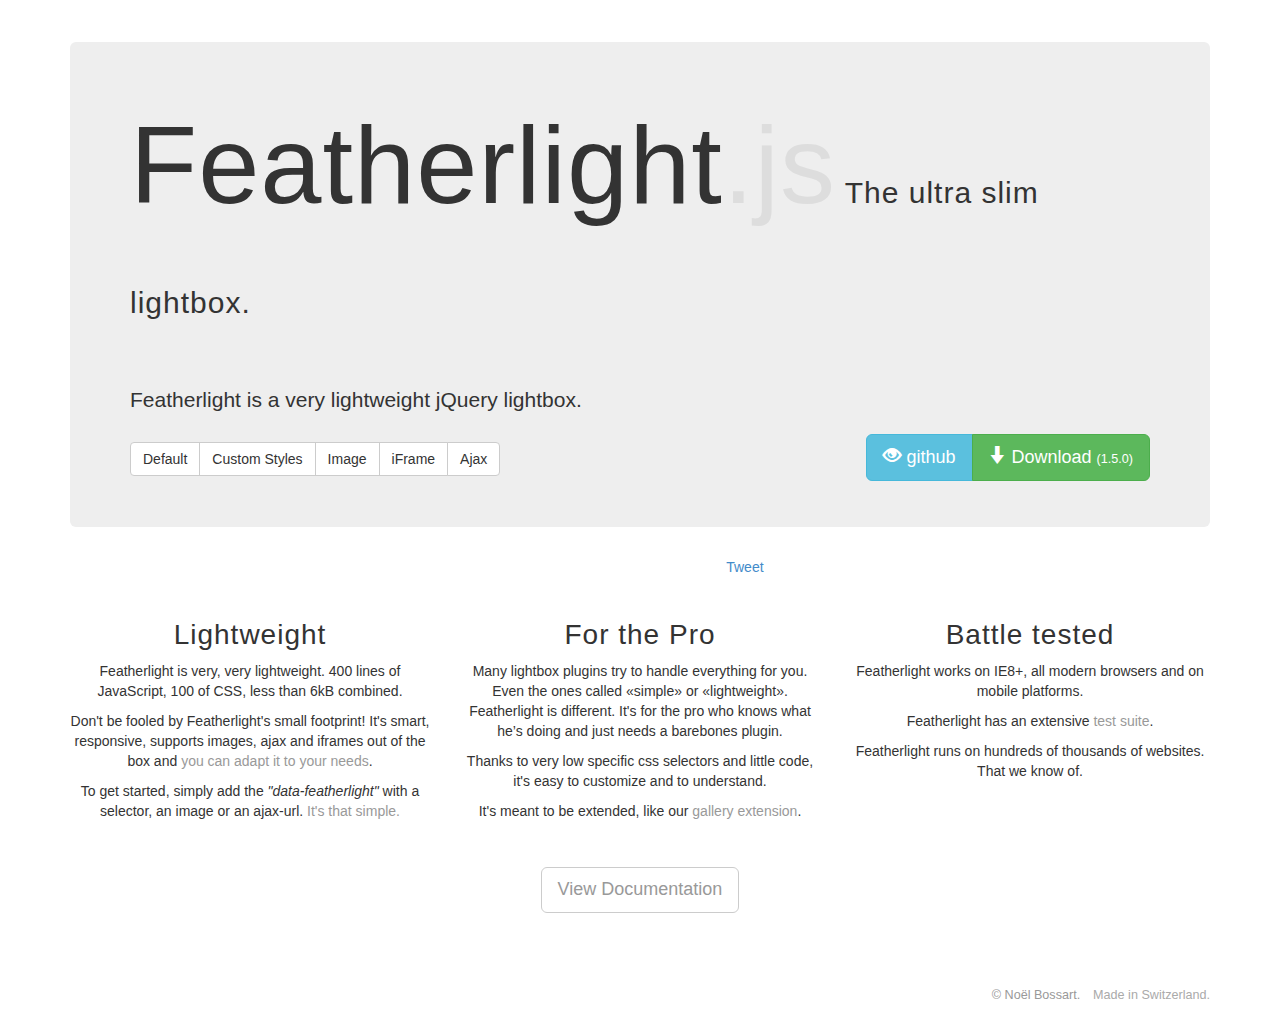
<file: featherlight-1.5.0/index.html>
<!DOCTYPE html>
<html>
	<head>
		<meta http-equiv="content-type" content="text/html; charset=UTF-8" />
		<title>Featherlight – The ultra slim jQuery lightbox.</title>
		<link href="assets/stylesheets/bootstrap.min.css" rel="stylesheet" />
		<link type="text/css" rel="stylesheet" href="release/featherlight.min.css" />
		<style type="text/css">
			@media all {
				.lightbox { display: none; }
				.fl-page h1,
				.fl-page h3,
				.fl-page h4 {
					font-family: 'HelveticaNeue-UltraLight', 'Helvetica Neue UltraLight', 'Helvetica Neue', Arial, Helvetica, sans-serif;
					font-weight: 100;
					letter-spacing: 1px;
				}
				.fl-page h1 { font-size: 110px; margin-bottom: 0.5em; }
				.fl-page h1 i { font-style: normal; color: #ddd; }
				.fl-page h1 span { font-size: 30px; color: #333;}
				.fl-page h3 { text-align: right; }
				.fl-page h3 { font-size: 15px; }
				.fl-page h4 { font-size: 2em; }
				.fl-page .jumbotron { margin-top: 2em; }
				.fl-page .doc { margin: 2em 0;}
				.fl-page .btn-download { float: right; }
				.fl-page .btn-default { vertical-align: bottom; }

				.fl-page .btn-lg span { font-size: 0.7em; }
				.fl-page .footer { margin-top: 3em; color: #aaa; font-size: 0.9em;}
				.fl-page .footer a { color: #999; text-decoration: none; margin-right: 0.75em;}
				.fl-page .github { margin: 2em 0; }
				.fl-page .github a { vertical-align: top; }
				.fl-page .marketing a { color: #999; }

				/* override default feather style... */
				.fixwidth {
					background: rgba(256,256,256, 0.8);
				}
				.fixwidth .featherlight-content {
					width: 500px;
					padding: 25px;
					color: #fff;
					background: #111;
				}
				.fixwidth .featherlight-close {
					color: #fff;
					background: #333;
				}

			}
			@media(max-width: 768px){
				.fl-page h1 span { display: block; }
				.fl-page .btn-download { float: none; margin-bottom: 1em; }
			}
		</style>
	</head>
	<body class="fl-page">
		<div class="container">
			<div class="jumbotron">
				<h1>Featherlight<i>.js</i><span> The ultra slim lightbox.</span></h1>
				<p class="lead">Featherlight is a very lightweight jQuery lightbox.</p>
				<div class="btn-group btn-download">
					<a class="btn btn-lg btn-info" href="https://github.com/noelboss/featherlight/">
						<i class="glyphicon glyphicon-eye-open"></i>
						github
					</a>
					<a class="btn btn-lg btn-success" href="https://github.com/noelboss/featherlight/archive/1.5.0.zip">
						<i class="glyphicon glyphicon-arrow-down"></i>
						Download <span>(1.5.0)</span>
					</a>
				</div>
				<div class="btn-group">
					<a class="btn btn-default" href="#" data-featherlight="#fl1">Default</a>
					<a class="btn btn-default" href="#" data-featherlight="#fl2" data-featherlight-variant="fixwidth">Custom Styles</a>
					<a class="btn btn-default" href="assets/images/droplets.jpg" data-featherlight="image">Image</a>
					<a class="btn btn-default" href="#" data-featherlight="#fl3">iFrame</a>
					<a class="btn btn-default" href="index.html .ajaxcontent" data-featherlight="ajax">Ajax</a>
				</div>
			</div>
			<div class="row github text-center">
				<iframe class="github-btn" src="http://ghbtns.com/github-btn.html?user=noelboss&amp;repo=Featherlight&amp;type=watch&amp;count=true" allowtransparency="true" frameborder="0" scrolling="0" width="100px" height="20px"></iframe>
				<iframe class="github-btn" src="http://ghbtns.com/github-btn.html?user=noelboss&amp;repo=Featherlight&amp;type=fork&amp;count=true" allowtransparency="true" frameborder="0" scrolling="0" width="102px" height="20px"></iframe>
				<a href="https://twitter.com/share" class="twitter-share-button" data-counturl="noelboss.github.io/featherlight/" data-url="http://bit.ly/1hsLGpp" data-text="Featherlight – The ultra slim, responsive jQuery lightbox. It handles images, iFrames, inline- and ajax-content!
> " data-hashtags="#lightbox,#featherlight,#jQuery,#gallery,#responsive" data-dnt="true">Tweet</a>
				<script>!function(d,s,id){var js,fjs=d.getElementsByTagName(s)[0],p=/^http:/.test(d.location)?'http':'https';if(!d.getElementById(id)){js=d.createElement(s);js.id=id;js.src=p+'://platform.twitter.com/widgets.js';fjs.parentNode.insertBefore(js,fjs);}}(document, 'script', 'twitter-wjs');</script>
			</div>
			<div class="row marketing text-center">
				<div class="col-lg-4">
					<h4>Lightweight</h4>
					<p>
						Featherlight is very, very lightweight. 400 lines of JavaScript, 100 of CSS, less than 6kB combined.
					</p>
					<p>
						Don't be fooled by Featherlight's small footprint! It's smart, responsive, supports images, ajax and iframes out of the box and <a href="https://github.com/noelboss/featherlight/#configuration">you can adapt it to your needs</a>.
					</p>
					<p>
						To get started, simply add the <em>"data-featherlight"</em> with a selector, an image or an ajax-url. <a href="https://github.com/noelboss/featherlight/#usage">It's that simple.</a>
					</p>
				</div>

				<div class="col-lg-4">
					<h4>For the Pro</h4>
					<p>
						Many lightbox plugins try to handle everything for you. Even the ones called «simple» or «lightweight». Featherlight is different. It's for the pro who knows what he’s doing and just needs a barebones plugin.
					</p>
					<p>
						Thanks to very low specific css selectors and little code, it's easy to customize and to understand.
					</p>
					<p>
						It's meant to be extended, like our <a href="http://noelboss.github.io/featherlight/gallery.html">gallery extension</a>.
					</p>
				</div>
				<div class="col-lg-4">
					<h4>Battle tested</h4>
					<p>
						Featherlight works on IE8+, all modern browsers and on mobile platforms.
					</p>
					<p>
						Featherlight has an extensive <a href="https://travis-ci.org/noelboss/featherlight">test suite</a>.
					</p>
					<p>
						Featherlight runs on hundreds of thousands of websites. That we know of.
					</p>
				</div>
			</div>

			<div class="row marketing text-center">
				<div class="col-lg-3">
				</div>
				<div class="col-lg-6">
					<a class="doc btn btn-lg btn-default" href="https://github.com/noelboss/featherlight/#installation">
						View Documentation
					</a>
				</div>
				<div class="col-lg-3">
				</div>
			</div>
			<div class="footer text-right">
				<p><a href="//noelboss.com">&copy; Noël Bossart.</a> Made in Switzerland.</p>
			</div>
		</div>

		<div class="lightbox" id="fl1">
			<h2>Featherlight Default</h2>
			<p>
				This is a default featherlight lightbox.<br>
				It's flexible in height and width.<br>
				Everything that is used to display and style the box can be found in the <a href="https://github.com/noelboss/featherlight/blob/master/src/featherlight.css">featherlight.css</a> file which is pretty simple.</p>
		</div>

		<div class="lightbox" id="fl2">
			<h2>Featherlight with custom styles</h2>
			<p>It's easy to override the styling of Featherlight. All you need to do is specify an additional class in the data-featherlight-variant of the triggering element. This class will be added and you can then override everything. You can also reset all CSS: <em>$('.special').featherlight({ resetCss: true });</em>
			</p>
		</div>

		<iframe class="lightbox" src="//player.vimeo.com/video/33110953" width="500" height="281" id="fl3" style="border:none;" webkitallowfullscreen mozallowfullscreen allowfullscreen></iframe>

		<div class="ajaxcontent lightbox">
			<h2>This Ligthbox was loaded using ajax</h2>
			<p>With <a href="https://github.com/noelboss/featherlight/#installation">little code</a>, you can build lightboxes that use custom content loaded with ajax...</p>
		</div>

		<script src="assets/javascripts/jquery-1.7.0.min.js"></script>
		<script src="release/featherlight.min.js" type="text/javascript" charset="utf-8"></script>

		<script>
			(function(i,s,o,g,r,a,m){i['GoogleAnalyticsObject']=r;i[r]=i[r]||function(){
			(i[r].q=i[r].q||[]).push(arguments)},i[r].l=1*new Date();a=s.createElement(o),
			m=s.getElementsByTagName(o)[0];a.async=1;a.src=g;m.parentNode.insertBefore(a,m)
			})(window,document,'script','//stats.g.doubleclick.net/dc.js','ga');

			ga('create', 'UA-5342062-6', 'noelboss.github.io');
			ga('send', 'pageview');
		</script>
	</body>
</html>
</file>
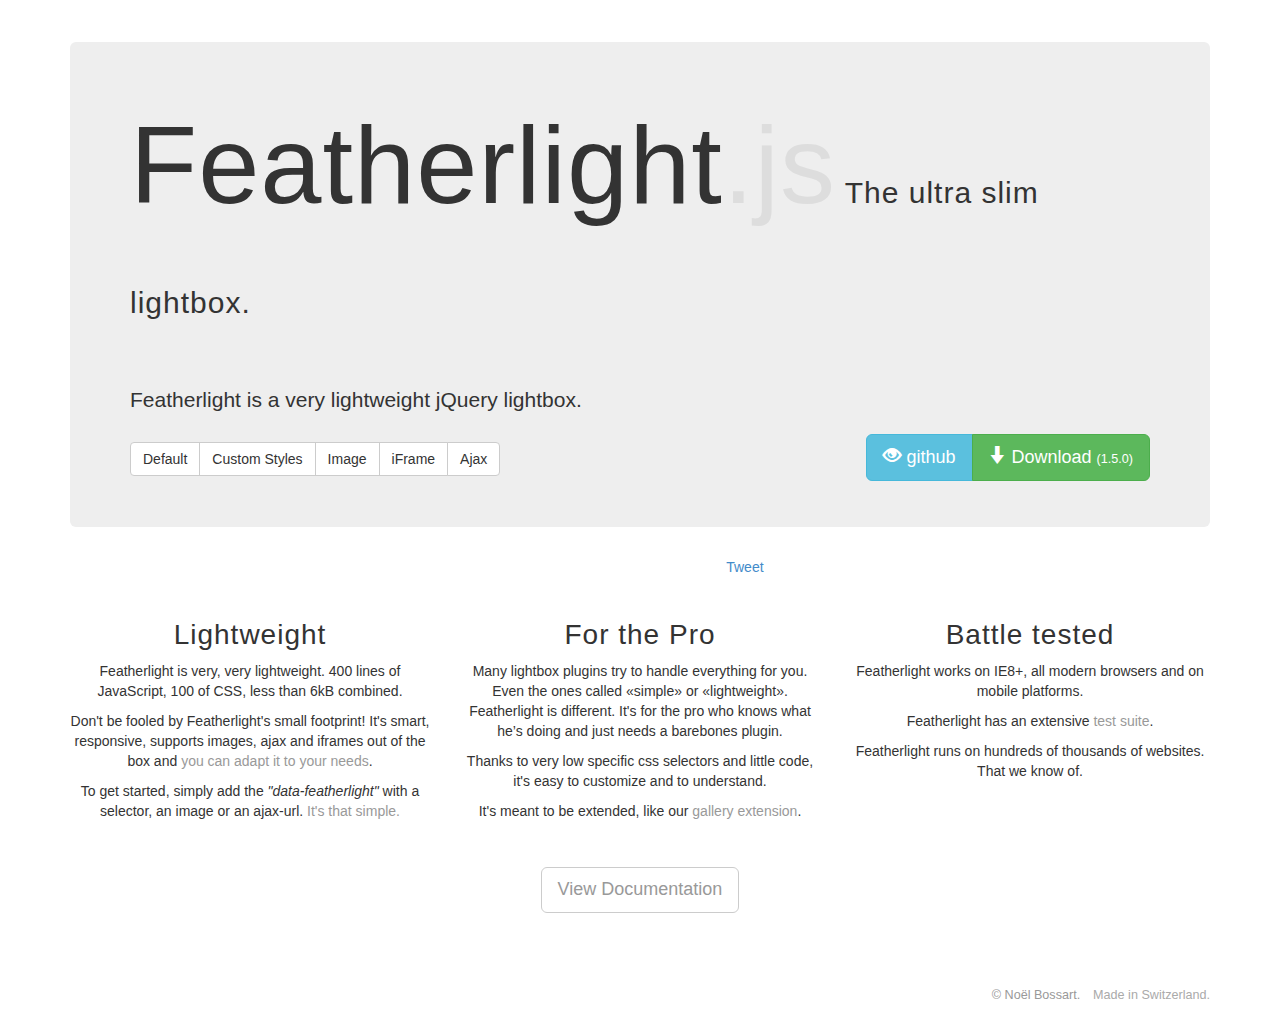
<file: featherlight-1.5.0/src/index.html>
<!DOCTYPE html>
<html>
	<head>
		<meta http-equiv="content-type" content="text/html; charset=UTF-8" />
		<title>Featherlight – The ultra slim jQuery lightbox.</title>
		<link href="../assets/stylesheets/bootstrap.min.css" rel="stylesheet" />
		<link type="text/css" rel="stylesheet" href="featherlight.css" />
		<style type="text/css">
			@media all {
				.lightbox { display: none; }
				.fl-page h1,
				.fl-page h3,
				.fl-page h4 {
					font-family: 'HelveticaNeue-UltraLight', 'Helvetica Neue UltraLight', 'Helvetica Neue', Arial, Helvetica, sans-serif;
					font-weight: 100;
					letter-spacing: 1px;
				}
				.fl-page h1 { font-size: 110px; margin-bottom: 0.5em; }
				.fl-page h1 i { font-style: normal; color: #ddd; }
				.fl-page h1 span { font-size: 30px; color: #333;}
				.fl-page h3 { text-align: right; }
				.fl-page h3 { font-size: 15px; }
				.fl-page h4 { font-size: 2em; }
				.fl-page .jumbotron { margin-top: 2em; }
				.fl-page .doc { margin: 2em 0;}
				.fl-page .btn-download { float: right; }
				.fl-page .btn-default { vertical-align: bottom; }

				.fl-page .btn-lg span { font-size: 0.7em; }
				.fl-page .footer { margin-top: 3em; color: #aaa; font-size: 0.9em;}
				.fl-page .footer a { color: #999; text-decoration: none; margin-right: 0.75em;}
				.fl-page .github { margin: 2em 0; }
				.fl-page .github a { vertical-align: top; }
				.fl-page .marketing a { color: #999; }

				/* override default feather style... */
				.fixwidth {
					background: rgba(256,256,256, 0.8);
				}
				.fixwidth .featherlight-content {
					width: 500px;
					padding: 25px;
					color: #fff;
					background: #111;
				}
				.fixwidth .featherlight-close {
					color: #fff;
					background: #333;
				}

			}
			@media(max-width: 768px){
				.fl-page h1 span { display: block; }
				.fl-page .btn-download { float: none; margin-bottom: 1em; }
			}
		</style>
	</head>
	<body class="fl-page">
		<div class="container">
			<div class="jumbotron">
				<h1>Featherlight<i>.js</i><span> The ultra slim lightbox.</span></h1>
				<p class="lead">Featherlight is a very lightweight jQuery lightbox.</p>
				<div class="btn-group btn-download">
					<a class="btn btn-lg btn-info" href="https://github.com/noelboss/featherlight/">
						<i class="glyphicon glyphicon-eye-open"></i>
						github
					</a>
					<a class="btn btn-lg btn-success" href="https://github.com/noelboss/featherlight/archive/master.zip">
						<i class="glyphicon glyphicon-arrow-down"></i>
						Download <span>(1.5.0)</span>
					</a>
				</div>
				<div class="btn-group">
					<a class="btn btn-default" href="#" data-featherlight="#fl1">Default</a>
					<a class="btn btn-default" href="#" data-featherlight="#fl2" data-featherlight-variant="fixwidth">Custom Styles</a>
					<a class="btn btn-default" href="../assets/images/droplets.jpg" data-featherlight="image">Image</a>
					<a class="btn btn-default" href="#" data-featherlight="#fl3">iFrame</a>
					<a class="btn btn-default" href="index.html .ajaxcontent" data-featherlight="ajax">Ajax</a>
				</div>
			</div>
			<div class="row github text-center">
				<iframe class="github-btn" src="http://ghbtns.com/github-btn.html?user=noelboss&amp;repo=Featherlight&amp;type=watch&amp;count=true" allowtransparency="true" frameborder="0" scrolling="0" width="100px" height="20px"></iframe>
				<iframe class="github-btn" src="http://ghbtns.com/github-btn.html?user=noelboss&amp;repo=Featherlight&amp;type=fork&amp;count=true" allowtransparency="true" frameborder="0" scrolling="0" width="102px" height="20px"></iframe>
				<a href="https://twitter.com/share" class="twitter-share-button" data-counturl="noelboss.github.io/featherlight/" data-url="http://bit.ly/1hsLGpp" data-text="Featherlight – The ultra slim, responsive jQuery lightbox. It handles images, iFrames, inline- and ajax-content!
> " data-hashtags="#lightbox,#featherlight,#jQuery,#gallery,#responsive" data-dnt="true">Tweet</a>
				<script>!function(d,s,id){var js,fjs=d.getElementsByTagName(s)[0],p=/^http:/.test(d.location)?'http':'https';if(!d.getElementById(id)){js=d.createElement(s);js.id=id;js.src=p+'://platform.twitter.com/widgets.js';fjs.parentNode.insertBefore(js,fjs);}}(document, 'script', 'twitter-wjs');</script>
			</div>
			<div class="row marketing text-center">
				<div class="col-lg-4">
					<h4>Lightweight</h4>
					<p>
						Featherlight is very, very lightweight. 400 lines of JavaScript, 100 of CSS, less than 6kB combined.
					</p>
					<p>
						Don't be fooled by Featherlight's small footprint! It's smart, responsive, supports images, ajax and iframes out of the box and <a href="https://github.com/noelboss/featherlight/#configuration">you can adapt it to your needs</a>.
					</p>
					<p>
						To get started, simply add the <em>"data-featherlight"</em> with a selector, an image or an ajax-url. <a href="https://github.com/noelboss/featherlight/#usage">It's that simple.</a>
					</p>
				</div>

				<div class="col-lg-4">
					<h4>For the Pro</h4>
					<p>
						Many lightbox plugins try to handle everything for you. Even the ones called «simple» or «lightweight». Featherlight is different. It's for the pro who knows what he’s doing and just needs a barebones plugin.
					</p>
					<p>
						Thanks to very low specific css selectors and little code, it's easy to customize and to understand.
					</p>
					<p>
						It's meant to be extended, like our <a href="http://noelboss.github.io/featherlight/gallery.html">gallery extension</a>.
					</p>
				</div>
				<div class="col-lg-4">
					<h4>Battle tested</h4>
					<p>
						Featherlight works on IE8+, all modern browsers and on mobile platforms.
					</p>
					<p>
						Featherlight has an extensive <a href="https://travis-ci.org/noelboss/featherlight">test suite</a>.
					</p>
					<p>
						Featherlight runs on hundreds of thousands of websites. That we know of.
					</p>
				</div>
			</div>

			<div class="row marketing text-center">
				<div class="col-lg-3">
				</div>
				<div class="col-lg-6">
					<a class="doc btn btn-lg btn-default" href="https://github.com/noelboss/featherlight/#installation">
						View Documentation
					</a>
				</div>
				<div class="col-lg-3">
				</div>
			</div>
			<div class="footer text-right">
				<p><a href="//noelboss.com">&copy; Noël Bossart.</a> Made in Switzerland.</p>
			</div>
		</div>

		<div class="lightbox" id="fl1">
			<h2>Featherlight Default</h2>
			<p>
				This is a default featherlight lightbox.<br>
				It's flexible in height and width.<br>
				Everything that is used to display and style the box can be found in the <a href="https://github.com/noelboss/featherlight/blob/master/src/featherlight.css">featherlight.css</a> file which is pretty simple.</p>
		</div>

		<div class="lightbox" id="fl2">
			<h2>Featherlight with custom styles</h2>
			<p>It's easy to override the styling of Featherlight. All you need to do is specify an additional class in the data-featherlight-variant of the triggering element. This class will be added and you can then override everything. You can also reset all CSS: <em>$('.special').featherlight({ resetCss: true });</em>
			</p>
		</div>

		<iframe class="lightbox" src="//player.vimeo.com/video/33110953" width="500" height="281" id="fl3" style="border:none;" webkitallowfullscreen mozallowfullscreen allowfullscreen></iframe>

		<div class="ajaxcontent lightbox">
			<h2>This Ligthbox was loaded using ajax</h2>
			<p>With <a href="https://github.com/noelboss/featherlight/#installation">little code</a>, you can build lightboxes that use custom content loaded with ajax...</p>
		</div>

		<script src="../assets/javascripts/jquery-1.7.0.min.js"></script>
		<script src="featherlight.js" type="text/javascript" charset="utf-8"></script>

		<script>
			(function(i,s,o,g,r,a,m){i['GoogleAnalyticsObject']=r;i[r]=i[r]||function(){
			(i[r].q=i[r].q||[]).push(arguments)},i[r].l=1*new Date();a=s.createElement(o),
			m=s.getElementsByTagName(o)[0];a.async=1;a.src=g;m.parentNode.insertBefore(a,m)
			})(window,document,'script','//stats.g.doubleclick.net/dc.js','ga');

			ga('create', 'UA-5342062-6', 'noelboss.github.io');
			ga('send', 'pageview');
		</script>
	</body>
</html>
</file>
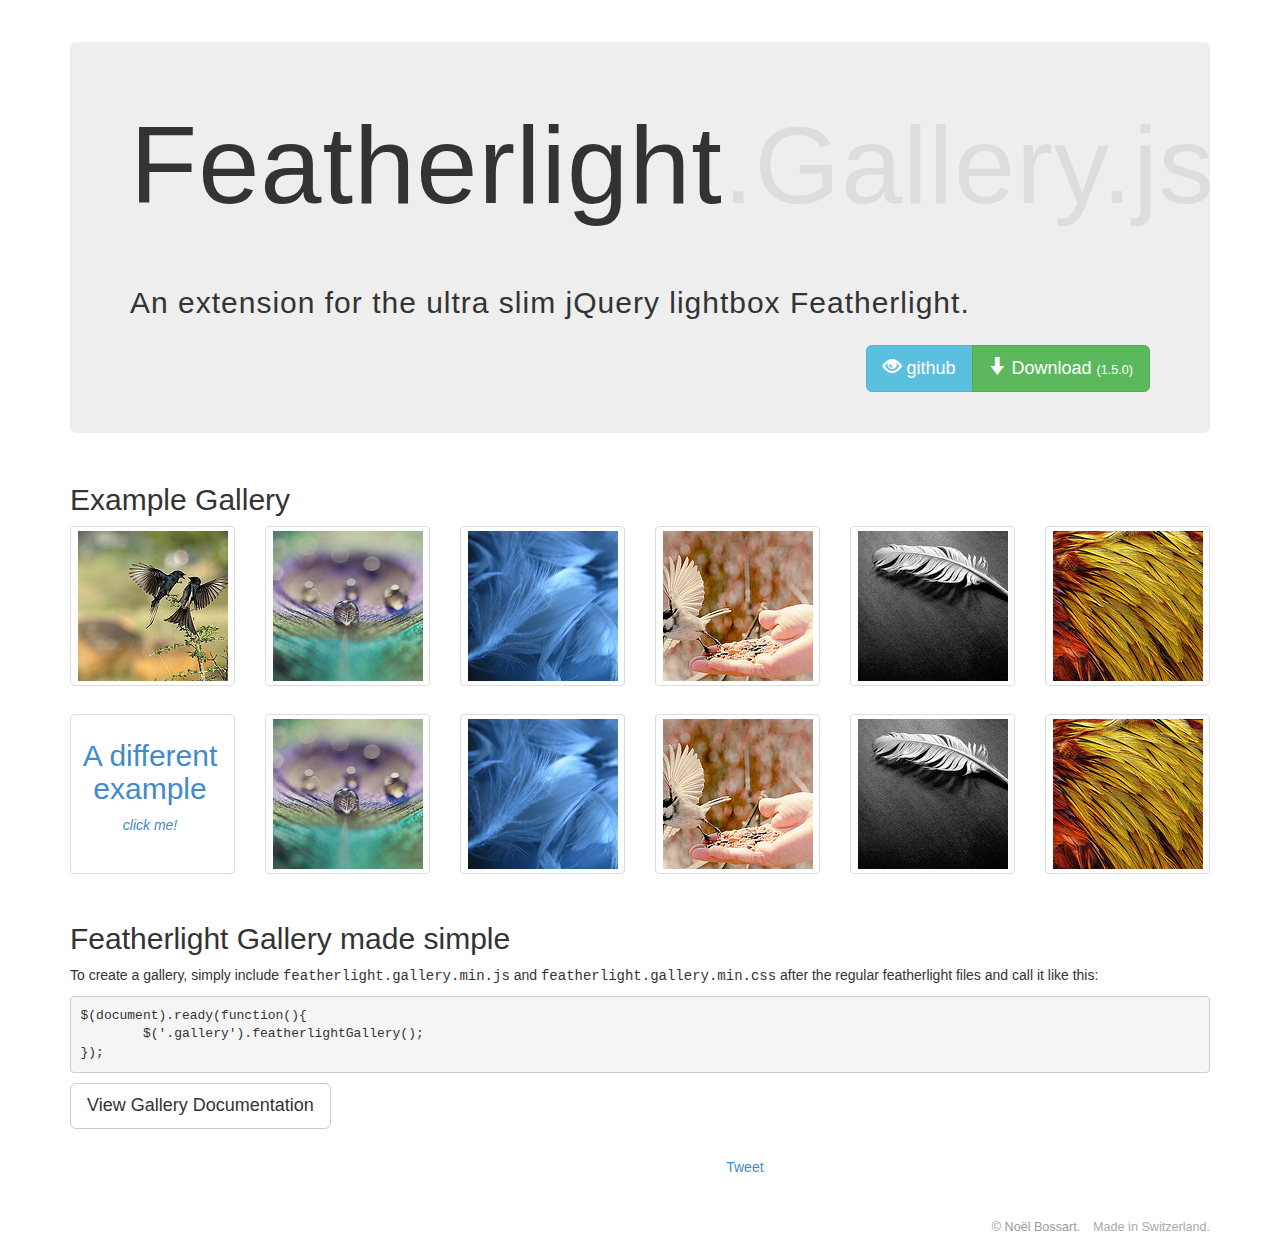
<file: featherlight-1.5.0/gallery.html>
<!DOCTYPE html>
<html>
	<head>
		<meta http-equiv="content-type" content="text/html; charset=UTF-8" />
		<title>Featherlight – The ultra slim jQuery lightbox.</title>
		<link href="assets/stylesheets/bootstrap.min.css" rel="stylesheet" />
		<link type="text/css" rel="stylesheet" href="release/featherlight.min.css" />
		<link type="text/css" rel="stylesheet" href="release/featherlight.gallery.min.css" />
		<style type="text/css">
			@media all {
				.lightbox { display: none; }
				.fl-page h1,
				.fl-page h3,
				.fl-page h4 {
					font-family: 'HelveticaNeue-UltraLight', 'Helvetica Neue UltraLight', 'Helvetica Neue', Arial, Helvetica, sans-serif;
					font-weight: 100;
					letter-spacing: 1px;
				}
				.fl-page h1 { font-size: 110px; margin-bottom: 0.5em; }
				.fl-page h1 i { font-style: normal; color: #ddd; }
				.fl-page h1 span { font-size: 30px; color: #333;}
				.fl-page h3 { text-align: right; }
				.fl-page h3 { font-size: 15px; }
				.fl-page h4 { font-size: 2em; }
				.fl-page .jumbotron { margin-top: 2em; }
				.fl-page .btn-download { float: right; margin-top: -40px; }
				.fl-page .btn-default { vertical-align: bottom; }

				.fl-page .row { margin-top: 2em;}

				.fl-page .btn-lg span { font-size: 0.7em; }
				.fl-page .footer { margin-top: 3em; color: #aaa; font-size: 0.9em;}
				.fl-page .footer a { color: #999; text-decoration: none; margin-right: 0.75em;}
				.fl-page .github { margin: 2em 0; }
				.fl-page .github a { vertical-align: top; }

				/* customized gallery */

				.featherlight-gallery2 {
					background: rgba(100,100,100,0.5);
				}
				.featherlight-gallery2 .featherlight-content {
					background: #000;
				}
				.featherlight-gallery2 .featherlight-next:hover,
				.featherlight-gallery2 .featherlight-previous:hover {
					background: rgba(0,0,0,0.5);
				}
				.featherlight-gallery2 .featherlight-next:hover span,
				.featherlight-gallery2 .featherlight-previous:hover span {
					font-size: 25px;
					line-height: 25px;
					margin-top: -12.5px;
					color: #fff;
				}
				.featherlight-gallery2  .featherlight-close {
					background: transparent;
					color: #fff;
					font-size: 1.2em;
				}
				.featherlight-gallery2.featherlight-last-slide .featherlight-next,
				.featherlight-gallery2.featherlight-first-slide .featherlight-previous {
					display: none;
				}

				/* text slide */
				.thumbnail a { text-decoration: none; }
				.blurb {
					display: inline-block;
					width: 150px;
					height: 150px;
				}
				.blurb h2 { text-align: center;}
				.blurb .detail { display: none;}
				.blurb .teaser {
					font-style: italic;
					text-align: center;
				}
				.featherlight .blurb {
					display: inline-block;
					width: 500px;
					height: 300px;
					color: #99f;
				}
				.featherlight .blurb .detail {
					color: #ddf;
					font-size: large;
					display: inherit;
				}
				.featherlight .blurb .teaser { display: none;}

			}
			@media(max-width: 768px){
				.fl-page h1 span { display: block; }
				.fl-page .btn-download { float: none; margin-bottom: 1em; }
			}
		</style>
	</head>
	<body class="fl-page">
		<div class="container">
			<div class="jumbotron">
				<h1>Featherlight<i>.Gallery.js</i>
					<br/><span> An extension for the ultra slim jQuery lightbox Featherlight.</span></h1>
				<div class="btn-group btn-download">
					<a class="btn btn-lg btn-info" href="https://github.com/noelboss/featherlight/">
						<i class="glyphicon glyphicon-eye-open"></i>
						github
					</a>
					<a class="btn btn-lg btn-success" href="https://github.com/noelboss/featherlight/archive/1.5.0.zip">
						<i class="glyphicon glyphicon-arrow-down"></i>
						Download <span>(1.5.0)</span>
					</a>
				</div>
			</div>


			<div class="row">
				<div class="col-lg-12">
					<h2>Example Gallery</h2>
				</div>
				<div class="col-lg-2">
					<a class="thumbnail gallery" href="assets/images/two_birds.jpg"><img src="assets/images/two_birds.thumb.jpg" /></a>
				</div>
				<div class="col-lg-2">
					<a class="thumbnail gallery" href="assets/images/droplets.jpg"><img src="assets/images/droplets.thumb.jpg" /></a>
				</div>
				<div class="col-lg-2">
					<a class="thumbnail gallery" href="assets/images/blue.jpg"><img src="assets/images/blue.thumb.jpg" /></a>
				</div>
				<div class="col-lg-2">
					<a class="thumbnail gallery" href="assets/images/feed.jpg"><img src="assets/images/feed.thumb.jpg" /></a>
				</div>
				<div class="col-lg-2">
					<a class="thumbnail gallery" href="assets/images/black.jpg"><img src="assets/images/black.thumb.jpg" /></a>
				</div>
				<div class="col-lg-2">
					<a class="thumbnail gallery" href="assets/images/red_and_yellow.jpg"><img src="assets/images/red_and_yellow.thumb.jpg" /></a>
				</div>
			</div>

			<div class="row">
				<div class="col-lg-2">
					<a class="thumbnail gallery2" href=".blurb">
						<div class="blurb">
							<h2>A different example</h2>
							<p class="teaser">click me!</p>
							<span class="detail">
								<p>Featherlight Gallery inherit all the goodies of Featherlight.</p>
								<p>In particular, the different content filters are available and a gallery can have mixed content. For example, this slide that is not an image.</p>
								<p>This gallery also demonstrates the use of a css variant.</p>
						</div>
					</a>
				</div>
				<div class="col-lg-2">
					<a class="thumbnail gallery2" href="assets/images/droplets.jpg"><img src="assets/images/droplets.thumb.jpg" /></a>
				</div>
				<div class="col-lg-2">
					<a class="thumbnail gallery2" href="assets/images/blue.jpg"><img src="assets/images/blue.thumb.jpg" /></a>
				</div>
				<div class="col-lg-2">
					<a class="thumbnail gallery2" href="assets/images/feed.jpg"><img src="assets/images/feed.thumb.jpg" /></a>
				</div>
				<div class="col-lg-2">
					<a class="thumbnail gallery2" href="assets/images/black.jpg"><img src="assets/images/black.thumb.jpg" /></a>
				</div>
				<div class="col-lg-2">
					<a class="thumbnail gallery2" href="assets/images/red_and_yellow.jpg"><img src="assets/images/red_and_yellow.thumb.jpg" /></a>
				</div>
			</div>

			<div class="row">
				<div class="col-lg-12">
					<h2>Featherlight Gallery made simple</h2>
					<p>To create a gallery, simply include <kbd>featherlight.gallery.min.js</kbd> and <kbd>featherlight.gallery.min.css</kbd> after the regular featherlight files and
						call it like this:
					</p>
					<p>
						<pre>$(document).ready(function(){
	$('.gallery').featherlightGallery();
});</pre>
					</p>

					<a class="doc btn btn-lg btn-default" href="https://github.com/noelboss/featherlight/#featherlight-gallery">
						View Gallery Documentation
					</a>
				</div>
			</div>

			<div class="row github text-center">
				<iframe class="github-btn" src="http://ghbtns.com/github-btn.html?user=noelboss&amp;repo=Featherlight&amp;type=watch&amp;count=true" allowtransparency="true" frameborder="0" scrolling="0" width="100px" height="20px"></iframe>
				<iframe class="github-btn" src="http://ghbtns.com/github-btn.html?user=noelboss&amp;repo=Featherlight&amp;type=fork&amp;count=true" allowtransparency="true" frameborder="0" scrolling="0" width="102px" height="20px"></iframe>
				<a href="https://twitter.com/share" class="twitter-share-button" data-via="noelboss" data-related="featherlight" data-dnt="true">Tweet</a>
				<script>!function(d,s,id){var js,fjs=d.getElementsByTagName(s)[0],p=/^http:/.test(d.location)?'http':'https';if(!d.getElementById(id)){js=d.createElement(s);js.id=id;js.src=p+'://platform.twitter.com/widgets.js';fjs.parentNode.insertBefore(js,fjs);}}(document, 'script', 'twitter-wjs');</script>
			</div>

			<div class="footer text-right">
				<p><a href="//noelboss.com">&copy; Noël Bossart.</a> Made in Switzerland.</p>
			</div>
		</div>

		<script src="assets/javascripts/jquery-1.7.0.min.js"></script>
		<script src="release/featherlight.min.js" type="text/javascript" charset="utf-8"></script>
		<script src="release/featherlight.gallery.min.js" type="text/javascript" charset="utf-8"></script>

		<script>
			$(document).ready(function(){
				$('.gallery').featherlightGallery({
					gallery: {
						fadeIn: 300,
						fadeOut: 300
					},
					openSpeed:    300,
					closeSpeed:   300
				});
				$('.gallery2').featherlightGallery({
					gallery: {
						next: 'next »',
						previous: '« previous'
					},
					variant: 'featherlight-gallery2'
				});
			});

			(function(i,s,o,g,r,a,m){i['GoogleAnalyticsObject']=r;i[r]=i[r]||function(){
			(i[r].q=i[r].q||[]).push(arguments)},i[r].l=1*new Date();a=s.createElement(o),
			m=s.getElementsByTagName(o)[0];a.async=1;a.src=g;m.parentNode.insertBefore(a,m)
			})(window,document,'script','//stats.g.doubleclick.net/dc.js','ga');

			ga('create', 'UA-5342062-6', 'noelboss.github.io');
			ga('send', 'pageview');
		</script>
	</body>
</html>
</file>
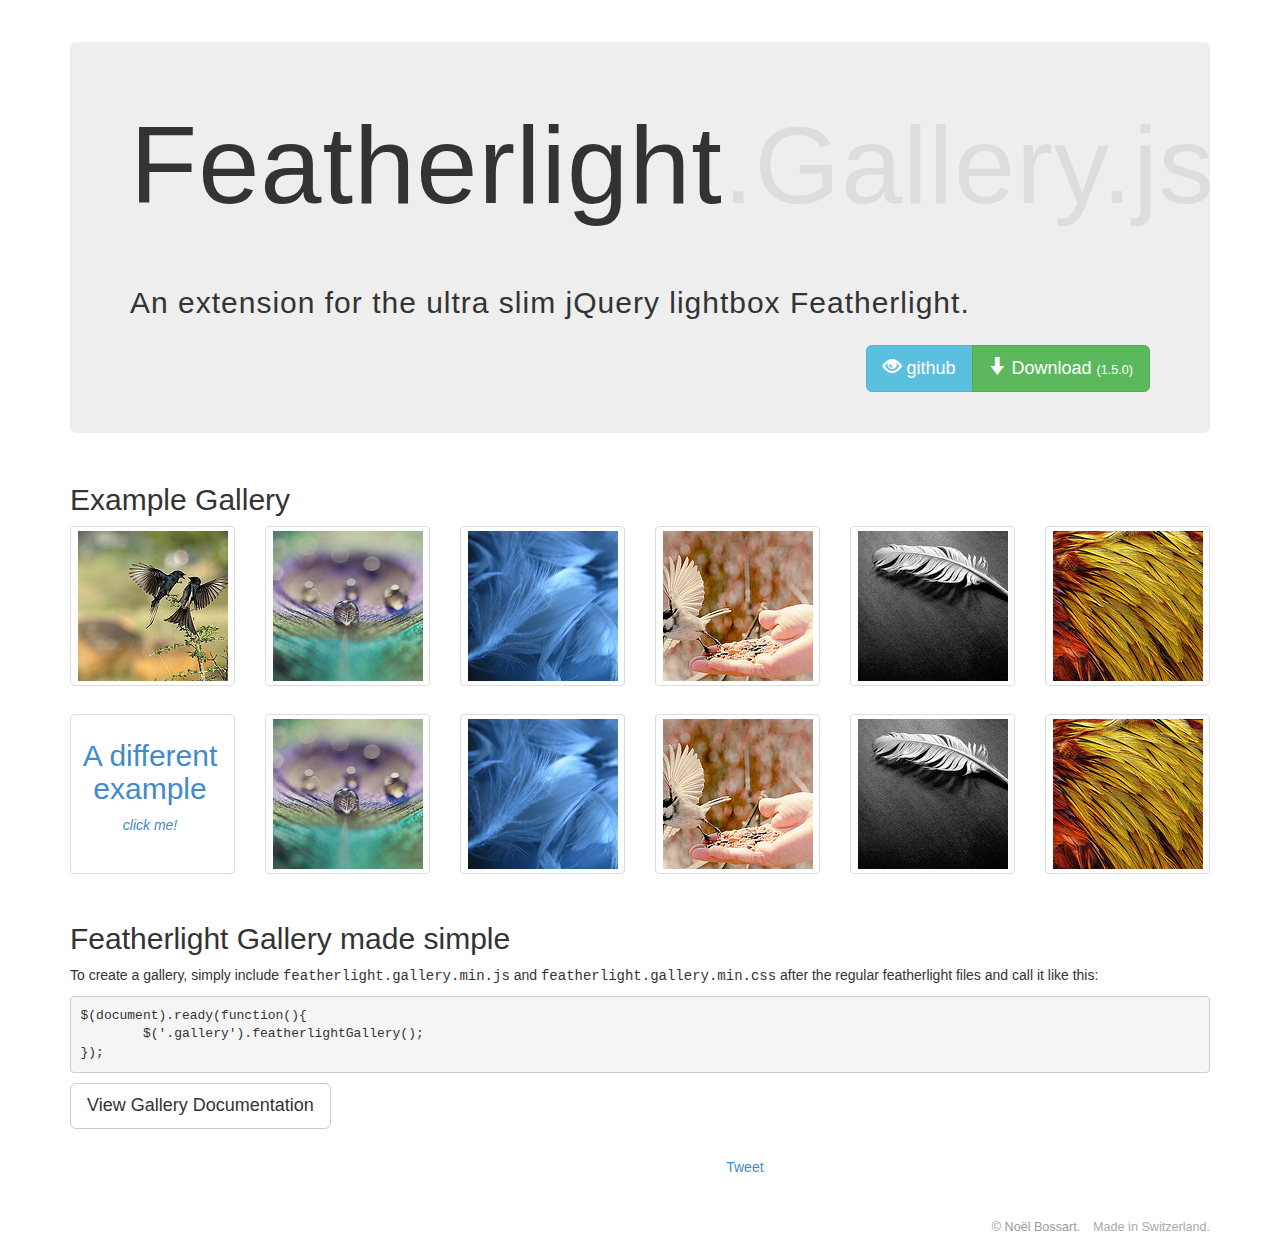
<file: featherlight-1.5.0/src/gallery.html>
<!DOCTYPE html>
<html>
	<head>
		<meta http-equiv="content-type" content="text/html; charset=UTF-8" />
		<title>Featherlight – The ultra slim jQuery lightbox.</title>
		<link href="../assets/stylesheets/bootstrap.min.css" rel="stylesheet" />
		<link type="text/css" rel="stylesheet" href="featherlight.css" />
		<link type="text/css" rel="stylesheet" href="featherlight.gallery.css" />
		<style type="text/css">
			@media all {
				.lightbox { display: none; }
				.fl-page h1,
				.fl-page h3,
				.fl-page h4 {
					font-family: 'HelveticaNeue-UltraLight', 'Helvetica Neue UltraLight', 'Helvetica Neue', Arial, Helvetica, sans-serif;
					font-weight: 100;
					letter-spacing: 1px;
				}
				.fl-page h1 { font-size: 110px; margin-bottom: 0.5em; }
				.fl-page h1 i { font-style: normal; color: #ddd; }
				.fl-page h1 span { font-size: 30px; color: #333;}
				.fl-page h3 { text-align: right; }
				.fl-page h3 { font-size: 15px; }
				.fl-page h4 { font-size: 2em; }
				.fl-page .jumbotron { margin-top: 2em; }
				.fl-page .btn-download { float: right; margin-top: -40px; }
				.fl-page .btn-default { vertical-align: bottom; }

				.fl-page .row { margin-top: 2em;}

				.fl-page .btn-lg span { font-size: 0.7em; }
				.fl-page .footer { margin-top: 3em; color: #aaa; font-size: 0.9em;}
				.fl-page .footer a { color: #999; text-decoration: none; margin-right: 0.75em;}
				.fl-page .github { margin: 2em 0; }
				.fl-page .github a { vertical-align: top; }

				/* customized gallery */

				.featherlight-gallery2 {
					background: rgba(100,100,100,0.5);
				}
				.featherlight-gallery2 .featherlight-content {
					background: #000;
				}
				.featherlight-gallery2 .featherlight-next:hover,
				.featherlight-gallery2 .featherlight-previous:hover {
					background: rgba(0,0,0,0.5);
				}
				.featherlight-gallery2 .featherlight-next:hover span,
				.featherlight-gallery2 .featherlight-previous:hover span {
					font-size: 25px;
					line-height: 25px;
					margin-top: -12.5px;
					color: #fff;
				}
				.featherlight-gallery2  .featherlight-close {
					background: transparent;
					color: #fff;
					font-size: 1.2em;
				}
				.featherlight-gallery2.featherlight-last-slide .featherlight-next,
				.featherlight-gallery2.featherlight-first-slide .featherlight-previous {
					display: none;
				}

				/* text slide */
				.thumbnail a { text-decoration: none; }
				.blurb {
					display: inline-block;
					width: 150px;
					height: 150px;
				}
				.blurb h2 { text-align: center;}
				.blurb .detail { display: none;}
				.blurb .teaser {
					font-style: italic;
					text-align: center;
				}
				.featherlight .blurb {
					display: inline-block;
					width: 500px;
					height: 300px;
					color: #99f;
				}
				.featherlight .blurb .detail {
					color: #ddf;
					font-size: large;
					display: inherit;
				}
				.featherlight .blurb .teaser { display: none;}

			}
			@media(max-width: 768px){
				.fl-page h1 span { display: block; }
				.fl-page .btn-download { float: none; margin-bottom: 1em; }
			}
		</style>
	</head>
	<body class="fl-page">
		<div class="container">
			<div class="jumbotron">
				<h1>Featherlight<i>.Gallery.js</i>
					<br/><span> An extension for the ultra slim jQuery lightbox Featherlight.</span></h1>
				<div class="btn-group btn-download">
					<a class="btn btn-lg btn-info" href="https://github.com/noelboss/featherlight/">
						<i class="glyphicon glyphicon-eye-open"></i>
						github
					</a>
					<a class="btn btn-lg btn-success" href="https://github.com/noelboss/featherlight/archive/master.zip">
						<i class="glyphicon glyphicon-arrow-down"></i>
						Download <span>(1.5.0)</span>
					</a>
				</div>
			</div>


			<div class="row">
				<div class="col-lg-12">
					<h2>Example Gallery</h2>
				</div>
				<div class="col-lg-2">
					<a class="thumbnail gallery" href="../assets/images/two_birds.jpg"><img src="../assets/images/two_birds.thumb.jpg" /></a>
				</div>
				<div class="col-lg-2">
					<a class="thumbnail gallery" href="../assets/images/droplets.jpg"><img src="../assets/images/droplets.thumb.jpg" /></a>
				</div>
				<div class="col-lg-2">
					<a class="thumbnail gallery" href="../assets/images/blue.jpg"><img src="../assets/images/blue.thumb.jpg" /></a>
				</div>
				<div class="col-lg-2">
					<a class="thumbnail gallery" href="../assets/images/feed.jpg"><img src="../assets/images/feed.thumb.jpg" /></a>
				</div>
				<div class="col-lg-2">
					<a class="thumbnail gallery" href="../assets/images/black.jpg"><img src="../assets/images/black.thumb.jpg" /></a>
				</div>
				<div class="col-lg-2">
					<a class="thumbnail gallery" href="../assets/images/red_and_yellow.jpg"><img src="../assets/images/red_and_yellow.thumb.jpg" /></a>
				</div>
			</div>

			<div class="row">
				<div class="col-lg-2">
					<a class="thumbnail gallery2" href=".blurb">
						<div class="blurb">
							<h2>A different example</h2>
							<p class="teaser">click me!</p>
							<span class="detail">
								<p>Featherlight Gallery inherit all the goodies of Featherlight.</p>
								<p>In particular, the different content filters are available and a gallery can have mixed content. For example, this slide that is not an image.</p>
								<p>This gallery also demonstrates the use of a css variant.</p>
						</div>
					</a>
				</div>
				<div class="col-lg-2">
					<a class="thumbnail gallery2" href="../assets/images/droplets.jpg"><img src="../assets/images/droplets.thumb.jpg" /></a>
				</div>
				<div class="col-lg-2">
					<a class="thumbnail gallery2" href="../assets/images/blue.jpg"><img src="../assets/images/blue.thumb.jpg" /></a>
				</div>
				<div class="col-lg-2">
					<a class="thumbnail gallery2" href="../assets/images/feed.jpg"><img src="../assets/images/feed.thumb.jpg" /></a>
				</div>
				<div class="col-lg-2">
					<a class="thumbnail gallery2" href="../assets/images/black.jpg"><img src="../assets/images/black.thumb.jpg" /></a>
				</div>
				<div class="col-lg-2">
					<a class="thumbnail gallery2" href="../assets/images/red_and_yellow.jpg"><img src="../assets/images/red_and_yellow.thumb.jpg" /></a>
				</div>
			</div>

			<div class="row">
				<div class="col-lg-12">
					<h2>Featherlight Gallery made simple</h2>
					<p>To create a gallery, simply include <kbd>featherlight.gallery.min.js</kbd> and <kbd>featherlight.gallery.min.css</kbd> after the regular featherlight files and
						call it like this:
					</p>
					<p>
						<pre>$(document).ready(function(){
	$('.gallery').featherlightGallery();
});</pre>
					</p>

					<a class="doc btn btn-lg btn-default" href="https://github.com/noelboss/featherlight/#featherlight-gallery">
						View Gallery Documentation
					</a>
				</div>
			</div>

			<div class="row github text-center">
				<iframe class="github-btn" src="http://ghbtns.com/github-btn.html?user=noelboss&amp;repo=Featherlight&amp;type=watch&amp;count=true" allowtransparency="true" frameborder="0" scrolling="0" width="100px" height="20px"></iframe>
				<iframe class="github-btn" src="http://ghbtns.com/github-btn.html?user=noelboss&amp;repo=Featherlight&amp;type=fork&amp;count=true" allowtransparency="true" frameborder="0" scrolling="0" width="102px" height="20px"></iframe>
				<a href="https://twitter.com/share" class="twitter-share-button" data-via="noelboss" data-related="featherlight" data-dnt="true">Tweet</a>
				<script>!function(d,s,id){var js,fjs=d.getElementsByTagName(s)[0],p=/^http:/.test(d.location)?'http':'https';if(!d.getElementById(id)){js=d.createElement(s);js.id=id;js.src=p+'://platform.twitter.com/widgets.js';fjs.parentNode.insertBefore(js,fjs);}}(document, 'script', 'twitter-wjs');</script>
			</div>

			<div class="footer text-right">
				<p><a href="//noelboss.com">&copy; Noël Bossart.</a> Made in Switzerland.</p>
			</div>
		</div>

		<script src="../assets/javascripts/jquery-1.7.0.min.js"></script>
		<script src="featherlight.js" type="text/javascript" charset="utf-8"></script>
		<script src="featherlight.gallery.js" type="text/javascript" charset="utf-8"></script>

		<script>
			$(document).ready(function(){
				$('.gallery').featherlightGallery({
					gallery: {
						fadeIn: 300,
						fadeOut: 300
					},
					openSpeed:    300,
					closeSpeed:   300
				});
				$('.gallery2').featherlightGallery({
					gallery: {
						next: 'next »',
						previous: '« previous'
					},
					variant: 'featherlight-gallery2'
				});
			});

			(function(i,s,o,g,r,a,m){i['GoogleAnalyticsObject']=r;i[r]=i[r]||function(){
			(i[r].q=i[r].q||[]).push(arguments)},i[r].l=1*new Date();a=s.createElement(o),
			m=s.getElementsByTagName(o)[0];a.async=1;a.src=g;m.parentNode.insertBefore(a,m)
			})(window,document,'script','//stats.g.doubleclick.net/dc.js','ga');

			ga('create', 'UA-5342062-6', 'noelboss.github.io');
			ga('send', 'pageview');
		</script>
	</body>
</html>
</file>
<file: featherlight-1.5.0/release/featherlight.min.css>
/**
 * Featherlight - ultra slim jQuery lightbox
 * Version 1.5.0 - http://noelboss.github.io/featherlight/
 *
 * Copyright 2016, Noël Raoul Bossart (http://www.noelboss.com)
 * MIT Licensed.
**/
@media all{.featherlight{display:none;position:fixed;top:0;right:0;bottom:0;left:0;z-index:2147483647;text-align:center;white-space:nowrap;cursor:pointer;background:#333;background:rgba(0,0,0,0)}.featherlight:last-of-type{background:rgba(0,0,0,.8)}.featherlight:before{content:'';display:inline-block;height:100%;vertical-align:middle;margin-right:-.25em}.featherlight .featherlight-content{position:relative;text-align:left;vertical-align:middle;display:inline-block;overflow:auto;padding:25px 25px 0;border-bottom:25px solid transparent;margin-left:5%;margin-right:5%;max-height:95%;background:#fff;cursor:auto;white-space:normal}.featherlight .featherlight-inner{display:block}.featherlight .featherlight-close-icon{position:absolute;z-index:9999;top:0;right:0;line-height:25px;width:25px;cursor:pointer;text-align:center;font-family:Arial,sans-serif;background:#fff;background:rgba(255,255,255,.3);color:#000}.featherlight .featherlight-image{width:100%}.featherlight-iframe .featherlight-content{border-bottom:0;padding:0}.featherlight iframe{border:0}.featherlight *{-webkit-box-sizing:border-box;-moz-box-sizing:border-box;box-sizing:border-box}}@media only screen and (max-width:1024px){.featherlight .featherlight-content{margin-left:10px;margin-right:10px;max-height:98%;padding:10px 10px 0;border-bottom:10px solid transparent}}
</file>
<file: featherlight-1.5.0/src/featherlight.css>
/**
 * Featherlight – ultra slim jQuery lightbox
 * Version 1.5.0 - http://noelboss.github.io/featherlight/
 *
 * Copyright 2016, Noël Raoul Bossart (http://www.noelboss.com)
 * MIT Licensed.
**/
@media all {
	.featherlight {
		display: none;

		/* dimensions: spanning the background from edge to edge */
		position:fixed;
		top: 0; right: 0; bottom: 0; left: 0;
		z-index: 2147483647; /* z-index needs to be >= elements on the site. */

		/* position: centering content */
		text-align: center;

		/* insures that the ::before pseudo element doesn't force wrap with fixed width content; */
		white-space: nowrap;

		/* styling */
		cursor: pointer;
		background: #333;
		/* IE8 "hack" for nested featherlights */
		background: rgba(0, 0, 0, 0);
	}

	/* support for nested featherlights. Does not work in IE8 (use JS to fix) */
	.featherlight:last-of-type {
		background: rgba(0, 0, 0, 0.8);
	}

	.featherlight:before {
		/* position: trick to center content vertically */
		content: '';
		display: inline-block;
		height: 100%;
		vertical-align: middle;
		margin-right: -0.25em;
	}

	.featherlight .featherlight-content {
		/* make content container for positioned elements (close button) */
		position: relative;

		/* position: centering vertical and horizontal */
		text-align: left;
		vertical-align: middle;
		display: inline-block;

		/* dimensions: cut off images */
		overflow: auto;
		padding: 25px 25px 0;
		border-bottom: 25px solid transparent;

		/* dimensions: handling large content */
		margin-left: 5%;
		margin-right: 5%;
		max-height: 95%;

		/* styling */
		background: #fff;
		cursor: auto;

		/* reset white-space wrapping */
		white-space: normal;
	}

	/* contains the content */
	.featherlight .featherlight-inner {
		/* make sure its visible */
		display: block;
	}

	.featherlight .featherlight-close-icon {
		/* position: centering vertical and horizontal */
		position: absolute;
		z-index: 9999;
		top: 0;
		right: 0;

		/* dimensions: 25px x 25px */
		line-height: 25px;
		width: 25px;

		/* styling */
		cursor: pointer;
		text-align: center;
		font-family: Arial, sans-serif;
		background: #fff; /* Set the background in case it overlaps the content */
		background: rgba(255, 255, 255, 0.3);
		color: #000;
	}


	.featherlight .featherlight-image {
		/* styling */
		width: 100%;
	}


	.featherlight-iframe .featherlight-content {
		/* removed the border for image croping since iframe is edge to edge */
		border-bottom: 0;
		padding: 0;
	}

	.featherlight iframe {
		/* styling */
		border: none;
	}

	.featherlight * { /* See https://github.com/noelboss/featherlight/issues/42 */
		-webkit-box-sizing: border-box;
		-moz-box-sizing: border-box;
		box-sizing: border-box;
	}
}

/* handling phones and small screens */
@media only screen and (max-width: 1024px) {
	.featherlight .featherlight-content {
		/* dimensions: maximize lightbox with for small screens */
		margin-left: 10px;
		margin-right: 10px;
		max-height: 98%;

		padding: 10px 10px 0;
		border-bottom: 10px solid transparent;
	}
}
</file>
<file: featherlight-1.5.0/release/featherlight.gallery.min.css>
/**
 * Featherlight Gallery – an extension for the ultra slim jQuery lightbox
 * Version 1.5.0 - http://noelboss.github.io/featherlight/
 *
 * Copyright 2016, Noël Raoul Bossart (http://www.noelboss.com)
 * MIT Licensed.
**/
@media all{.featherlight-next,.featherlight-previous{display:block;position:absolute;top:25px;right:25px;bottom:0;left:80%;cursor:pointer;-webkit-touch-callout:none;-webkit-user-select:none;-khtml-user-select:none;-moz-user-select:none;-ms-user-select:none;user-select:none;background:rgba(0,0,0,0)}.featherlight-previous{left:25px;right:80%}.featherlight-next:hover,.featherlight-previous:hover{background:rgba(255,255,255,.25)}.featherlight-next span,.featherlight-previous span{display:none;position:absolute;top:50%;left:5%;width:82%;text-align:center;font-size:80px;line-height:80px;margin-top:-40px;text-shadow:0 0 5px #fff;color:#fff;font-style:normal;font-weight:400}.featherlight-next span{right:5%;left:auto}.featherlight-next:hover span,.featherlight-previous:hover span{display:inline-block}.featherlight-loading .featherlight-next,.featherlight-loading .featherlight-previous{display:none}}@media only screen and (max-device-width:1024px){.featherlight-next:hover,.featherlight-previous:hover{background:0 0}.featherlight-next span,.featherlight-previous span{display:block}}@media only screen and (max-width:1024px){.featherlight-next,.featherlight-previous{top:10px;right:10px;left:85%}.featherlight-previous{left:10px;right:85%}.featherlight-next span,.featherlight-previous span{margin-top:-30px;font-size:40px}}
</file>
<file: featherlight-1.5.0/src/featherlight.gallery.css>
/**
 * Featherlight Gallery – an extension for the ultra slim jQuery lightbox
 * Version 1.5.0 - http://noelboss.github.io/featherlight/
 *
 * Copyright 2016, Noël Raoul Bossart (http://www.noelboss.com)
 * MIT Licensed.
**/
@media all {
	.featherlight-next,
	.featherlight-previous {
		display: block;
		position: absolute;
		top: 25px;
		right: 25px;
		bottom: 0;
		left: 80%;
		cursor: pointer;
		/* preventing text selection */
		-webkit-touch-callout: none;
		-webkit-user-select: none;
		-khtml-user-select: none;
		-moz-user-select: none;
		-ms-user-select: none;
		user-select: none;
		/* IE9 hack, otherwise navigation doesn't appear */
		background: rgba(0,0,0,0);
	}

	.featherlight-previous {
		left: 25px;
		right: 80%;
	}

	.featherlight-next:hover,
	.featherlight-previous:hover {
		background: rgba(255,255,255,0.25);
	}


	.featherlight-next span,
	.featherlight-previous span {
		display: none;
		position: absolute;

		top: 50%;
		left: 5%;
		width: 82%;

		/* center horizontally */
		text-align: center;

		font-size: 80px;
		line-height: 80px;

		/* center vertically */
		margin-top: -40px;

		text-shadow: 0px 0px 5px #fff;
		color: #fff;
		font-style: normal;
		font-weight: normal;
	}
	.featherlight-next span {
		right: 5%;
		left: auto;
	}


	.featherlight-next:hover span,
	.featherlight-previous:hover span {
		display: inline-block;
	}

	/* Hide navigation while loading */
	.featherlight-loading .featherlight-previous, .featherlight-loading .featherlight-next {
		display:none;
	}
}

/* Always display arrows on touch devices */
@media only screen and (max-device-width: 1024px){
	.featherlight-next:hover,
	.featherlight-previous:hover {
		background: none;
	}
	.featherlight-next span,
	.featherlight-previous span {
		display: block;
	}
}

/* handling phones and small screens */
@media only screen and (max-width: 1024px) {
	.featherlight-next,
	.featherlight-previous {
		top: 10px;
		right: 10px;
		left: 85%;
	}

	.featherlight-previous {
		left: 10px;
		right: 85%;
	}

	.featherlight-next span,
	.featherlight-previous span {
		margin-top: -30px;
		font-size: 40px;
	}
}
</file>
